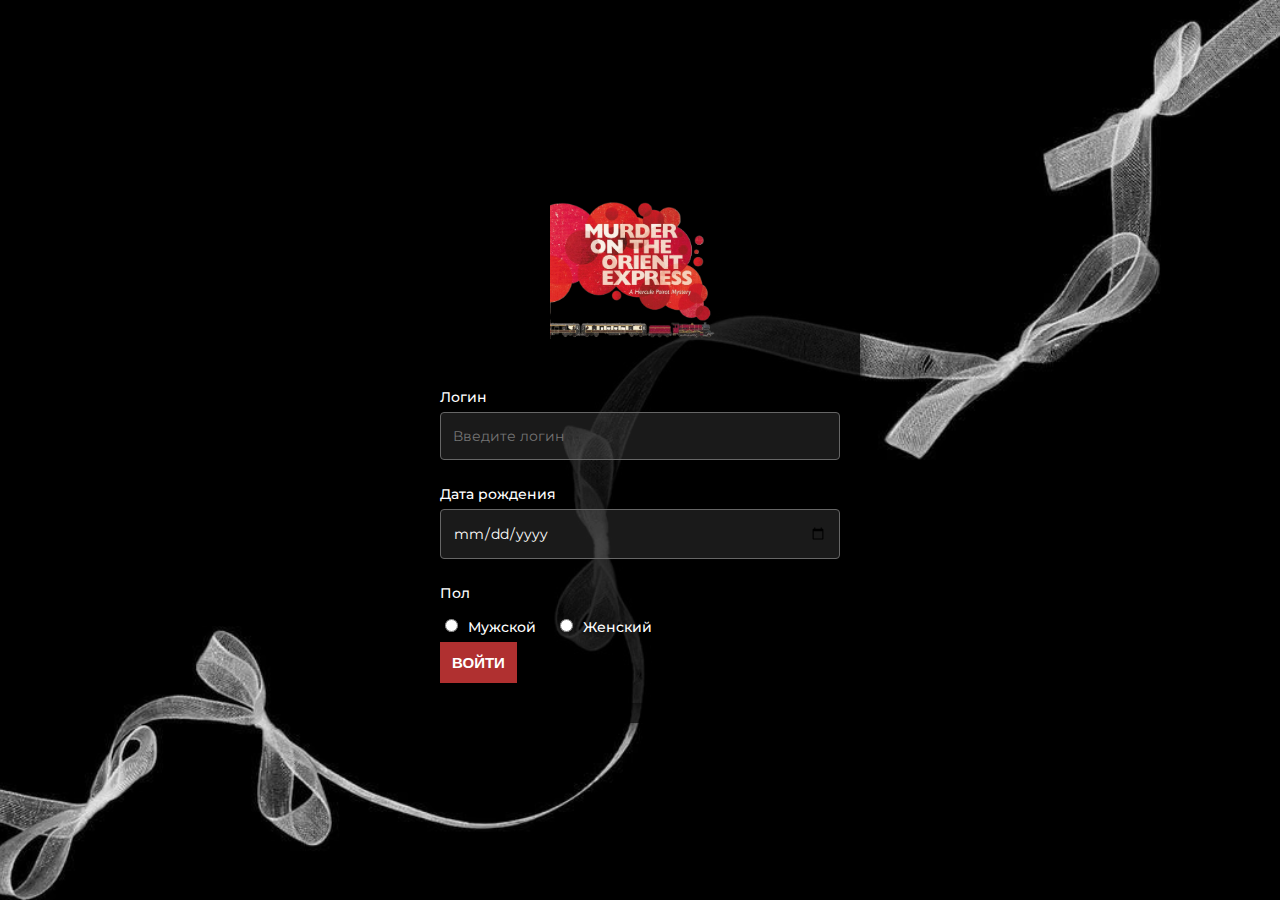
<file: index.html>
<!DOCTYPE html>
<html lang="ru">

<head>
    <meta charset="UTF-8">
    <meta name="viewport" content="width=device-width, initial-scale=1.0">
    <title>Авторизация</title>
    <link rel="stylesheet" href="index.css">
    <link href="https://fonts.googleapis.com/css2?family=Montserrat:wght@400;500;600&display=swap" rel="stylesheet">
</head>

<body class="light">
    <div id="auth_div">
        <div id="logo">
            <img src="img/лого.png" alt="Логотип">
        </div>

        <form id="auth_form" method="POST" action="description.html" novalidate>

            <div class="form-group">
                <label for="login">Логин</label>
                <input 
                    class="text" 
                    id="login" 
                    name="login" 
                    placeholder="Введите логин" 
                    required 
                    pattern="^[а-яА-ЯёЁ0-9]{4,10}$" 
                    title="Логин должен содержать от 4 до 10 символов: только русские буквы и цифры"
                >
                <div class="error-message" id="login-error" style="color: red; display: none;">
                    Логин должен содержать от 4 до 10 символов: только русские буквы и цифры.
                </div>
            </div>


            <div class="form-group">
                <label for="date">Дата рождения</label>
                <input 
                    class="date" 
                    id="date" 
                    name="date" 
                    placeholder="Дата рождения" 
                    type="date" 
                    min="1950-01-01" 
                    required
                >
                <div class="error-message" id="date-error" style="color: red; display: none;">
                    Укажите корректную дату рождения.
                </div>
            </div>


            <div class="form-group">
                <label>Пол</label>
                <div class="radio-group">
                    <input type="radio" id="male" name="gender" value="male" required>
                    <label for="male">Мужской</label>
                    <input type="radio" id="female" name="gender" value="female" required>
                    <label for="female">Женский</label>
                </div>
                <div class="error-message" id="gender-error" style="color: red; display: none;">
                    Пожалуйста, выберите пол.
                </div>
            </div>

            <button type="submit">Войти</button>
        </form>
    </div>

    <script src="index.js" defer></script>
    <script src="globalMenu.js" defer></script>
</body>

</html>
</file>
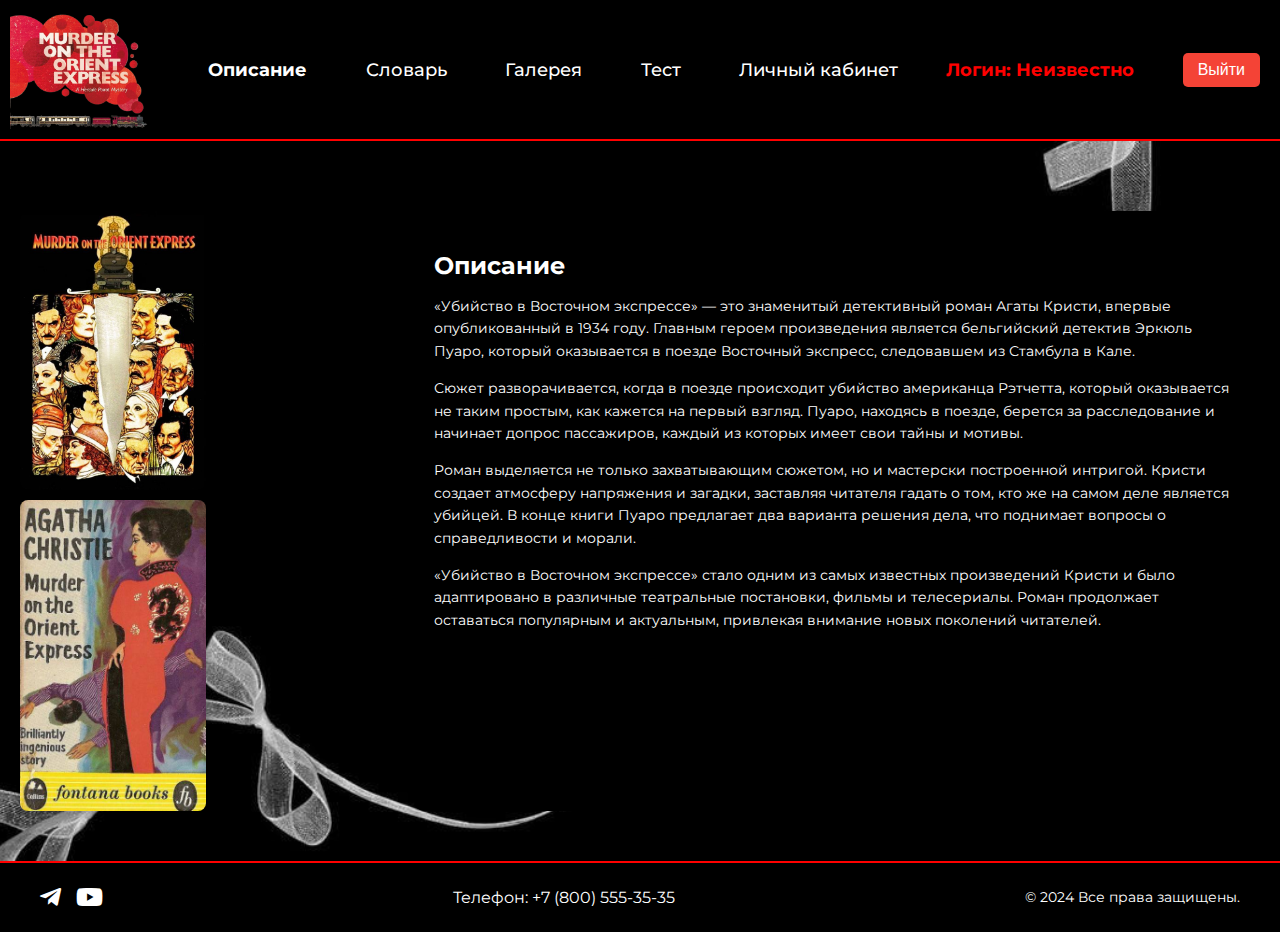
<file: description.html>
<!DOCTYPE html>
<html lang="ru">
<head>
    <meta charset="UTF-8">
    <meta name="viewport" content="width=device-width, initial-scale=1.0">
    <title>Описание - Убийство в Восточном экспрессе</title>
    <link rel="stylesheet" href="description.css"> 
    <link href="https://fonts.googleapis.com/css2?family=Montserrat:wght@400;500;700&display=swap&subset=cyrillic" rel="stylesheet">
    <link rel="stylesheet" href="https://cdnjs.cloudflare.com/ajax/libs/font-awesome/5.15.3/css/all.min.css">
</head>
<body>
    <div class="menu-container">
        <ul class="menu">
            <img src="img/лого.png" alt="Logo" class="menu-logo">
            <li><a href="description.html" class="active">Описание</a></li>
            <li><a href="dictionary.html">Словарь</a></li>
            <li><a href="gallery.html">Галерея</a></li>
            <li><a href="test.html">Тест</a></li>
            <li><a href="profile.html">Личный кабинет</a></li>

            <p id="login-display"></p>
            <button id="logout-btn">Выйти</button>
        </ul>    
    </div>
    
    <section class="content">
        <div class="book-covers">
            <img src="img/обл1.jpg" alt="Обложка книги 1" class="book-cover">
            <img src="img/обл2.jpg" alt="Обложка книги 2" class="book-cover">
        </div>
        <div class="description">
            <h2>Описание</h2>
            <p>«Убийство в Восточном экспрессе» — это знаменитый детективный роман Агаты Кристи, впервые опубликованный в 1934 году. Главным героем произведения является бельгийский детектив Эркюль Пуаро, который оказывается в поезде Восточный экспресс, следовавшем из Стамбула в Кале.</p>
            <p>Сюжет разворачивается, когда в поезде происходит убийство американца Рэтчетта, который оказывается не таким простым, как кажется на первый взгляд. Пуаро, находясь в поезде, берется за расследование и начинает допрос пассажиров, каждый из которых имеет свои тайны и мотивы.</p>
            <p>Роман выделяется не только захватывающим сюжетом, но и мастерски построенной интригой. Кристи создает атмосферу напряжения и загадки, заставляя читателя гадать о том, кто же на самом деле является убийцей. В конце книги Пуаро предлагает два варианта решения дела, что поднимает вопросы о справедливости и морали.</p>
            <p>«Убийство в Восточном экспрессе» стало одним из самых известных произведений Кристи и было адаптировано в различные театральные постановки, фильмы и телесериалы. Роман продолжает оставаться популярным и актуальным, привлекая внимание новых поколений читателей.</p>
        </div>
    </section>

    <footer class="footer">
        <div class="footer-content">
            <div class="footer-social">
                <a href="https://t.me/your_channel" target="_blank" class="social-icon telegram"><i class="fab fa-telegram-plane"></i></a>
                <a href="https://youtube.com" target="_blank" class="social-icon youtube"><i class="fab fa-youtube"></i></a>
            </div>
            <div class="footer-phone">
                <p>Телефон: +7 (800) 555-35-35</p>
            </div>
            <div class="footer-rights">
                <p>&copy; 2024 Все права защищены.</p>
            </div>
        </div>
    </footer>
    <script src="description.js"></script>
    <script src="globalMenu.js" defer></script>
</body>
</html>
</file>
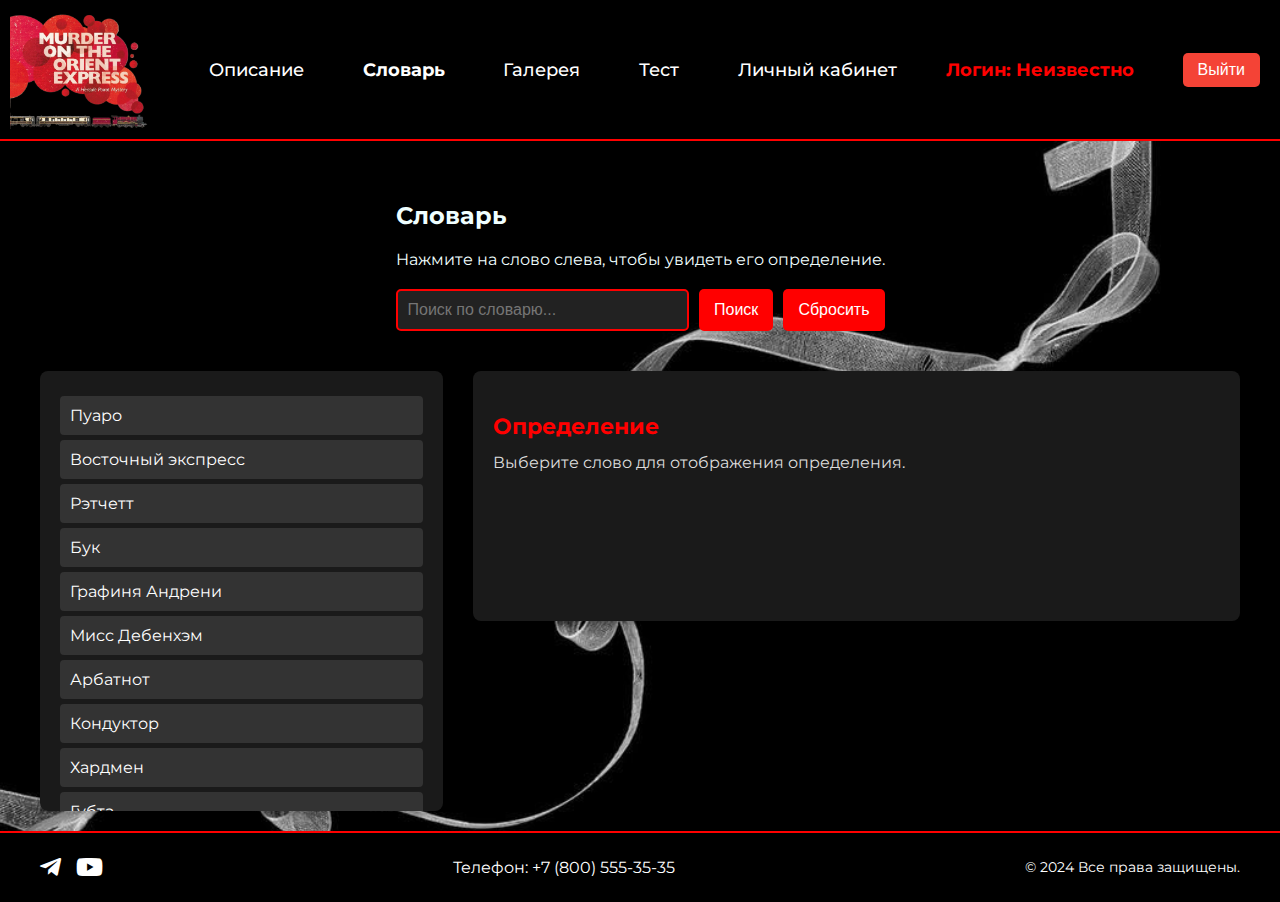
<file: dictionary.html>
<!DOCTYPE html>
<html lang="ru">
<head>
    <meta charset="UTF-8">
    <meta name="viewport" content="width=device-width, initial-scale=1.0">
    <title>Словарь - Убийство в восточном экспрессе</title>
    <link rel="stylesheet" href="dictionary.css"> 
    <link href="https://fonts.googleapis.com/css2?family=Montserrat:wght@400;500;700&display=swap&subset=cyrillic" rel="stylesheet">
    <link rel="stylesheet" href="https://cdnjs.cloudflare.com/ajax/libs/font-awesome/5.15.3/css/all.min.css">
</head>
<body>
    <div class="menu-container">
        <ul class="menu">
            <img src="img/лого.png" alt="Logo" class="menu-logo">
            <li><a href="description.html">Описание</a></li>
            <li><a href="dictionary.html" class="active">Словарь</a></li>
            <li><a href="gallery.html">Галерея</a></li>
            <li><a href="test.html">Тест</a></li>
            <li><a href="profile.html">Личный кабинет</a></li>
            <p id="login-display"></p> 
            <button id="logout-btn">Выйти</button>
        </ul>    
    </div>
    
    <section class="dictionary">
        <div class="description">
            <h2>Словарь</h2>
            <p>Нажмите на слово слева, чтобы увидеть его определение.</p>
            <div class="search-container">
                <input type="text" class="search-bar" id="searchInput" placeholder="Поиск по словарю...">
                <button onclick="searchWords()" class="search-btn">Поиск</button>
                <button onclick="resetSearch()" class="reset-btn">Сбросить</button>
            </div>
        </div>
    
        <div class="dictionary-container">
            <div class="word-list" id="wordList">
                <ul>
                    <li onclick="showDefinition('Пуаро')">Пуаро</li>
                    <li onclick="showDefinition('Восточный экспресс')">Восточный экспресс</li>
                    <li onclick="showDefinition('Рэтчетт')">Рэтчетт</li>
                    <li onclick="showDefinition('Бук')">Бук</li>
                    <li onclick="showDefinition('Графиня Андрени')">Графиня Андрени</li>
                    <li onclick="showDefinition('Мисс Дебенхэм')">Мисс Дебенхэм</li>
                    <li onclick="showDefinition('Арбатнот')">Арбатнот</li>
                    <li onclick="showDefinition('Кондуктор')">Кондуктор</li>
                    <li onclick="showDefinition('Хардмен')">Хардмен</li>
                    <li onclick="showDefinition('Губта')">Губта</li>
                </ul>
            </div>
            <div class="definition">
                <h3>Определение</h3>
                <p id="word-definition">Выберите слово для отображения определения.</p>
            </div>
        </div>
    </section>
    
    <footer class="footer">
        <div class="footer-content">
            <div class="footer-social">
                <a href="https://t.me/your_channel" target="_blank" class="social-icon telegram"><i class="fab fa-telegram-plane"></i></a>
                <a href="https://youtube.com" target="_blank" class="social-icon youtube"><i class="fab fa-youtube"></i></a>
            </div>
            <div class="footer-phone">
                <p>Телефон: +7 (800) 555-35-35</p>
            </div>
            <div class="footer-rights">
                <p>&copy; 2024 Все права защищены.</p>
            </div>
        </div>
    </footer>
    <script src="dictionary.js"></script>
    <script src="globalMenu.js" defer></script>
</body>
</html>
</file>
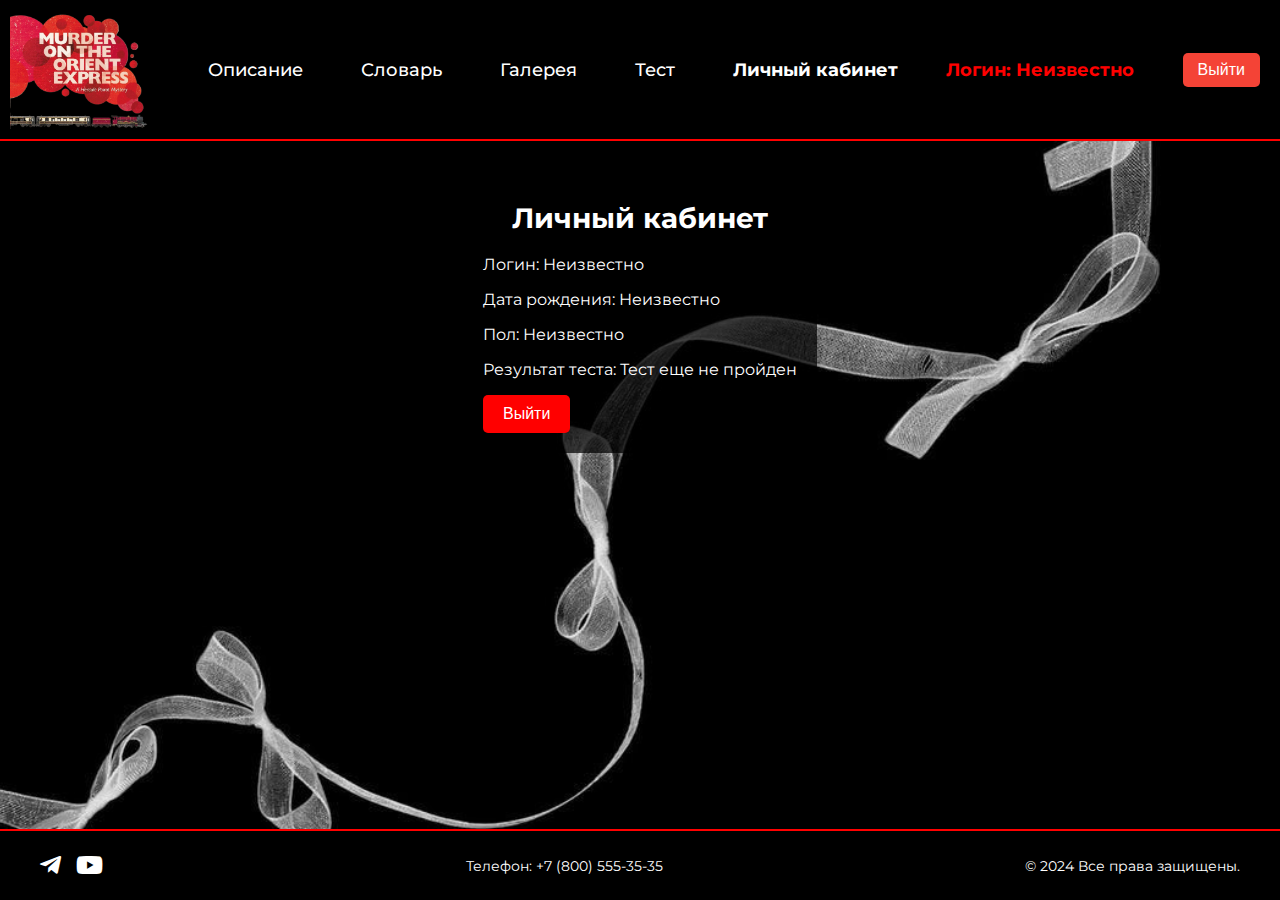
<file: profile.html>
<!DOCTYPE html>
<html lang="ru">
<head>
    <meta charset="UTF-8">
    <meta name="viewport" content="width=device-width, initial-scale=1.0">
    <title>Описание - Убийство в Восточном экспрессе</title>
    <link rel="stylesheet" href="profile.css"> 
    <link href="https://fonts.googleapis.com/css2?family=Montserrat:wght@400;500;700&display=swap&subset=cyrillic" rel="stylesheet">
    <link rel="stylesheet" href="https://cdnjs.cloudflare.com/ajax/libs/font-awesome/5.15.3/css/all.min.css">
</head>
<body>
    <div class="menu-container">
        <ul class="menu">
            <img src="img/лого.png" alt="Logo" class="menu-logo">
            <li><a href="description.html">Описание</a></li>
            <li><a href="dictionary.html">Словарь</a></li>
            <li><a href="gallery.html">Галерея</a></li>
            <li><a href="test.html">Тест</a></li>
            <li><a href="profile.html" class="active">Личный кабинет</a></li>
            <p id="login-display"></p> 
            <button id="logout-btn">Выйти</button>
        </ul>    
    </div>

    <main>
        <h2>Личный кабинет</h2>
        <p id="user-info"></p>
        <button id="logout">Выйти</button>
    </main>

    <footer class="footer">
        <div class="footer-content">
            <div class="footer-social">
                <a href="https://t.me/your_channel" target="_blank" class="social-icon telegram"><i class="fab fa-telegram-plane"></i></a>
                <a href="https://youtube.com" target="_blank" class="social-icon youtube"><i class="fab fa-youtube"></i></a>
            </div>
            <div class="footer-phone">
                <p>Телефон: +7 (800) 555-35-35</p>
            </div>
            <div class="footer-rights">
                <p>&copy; 2024 Все права защищены.</p>
            </div>
        </div>
    </footer>
    
    <script src="profile.js"></script>
    <script src="globalMenu.js" defer></script>
</body>
</html>
</file>
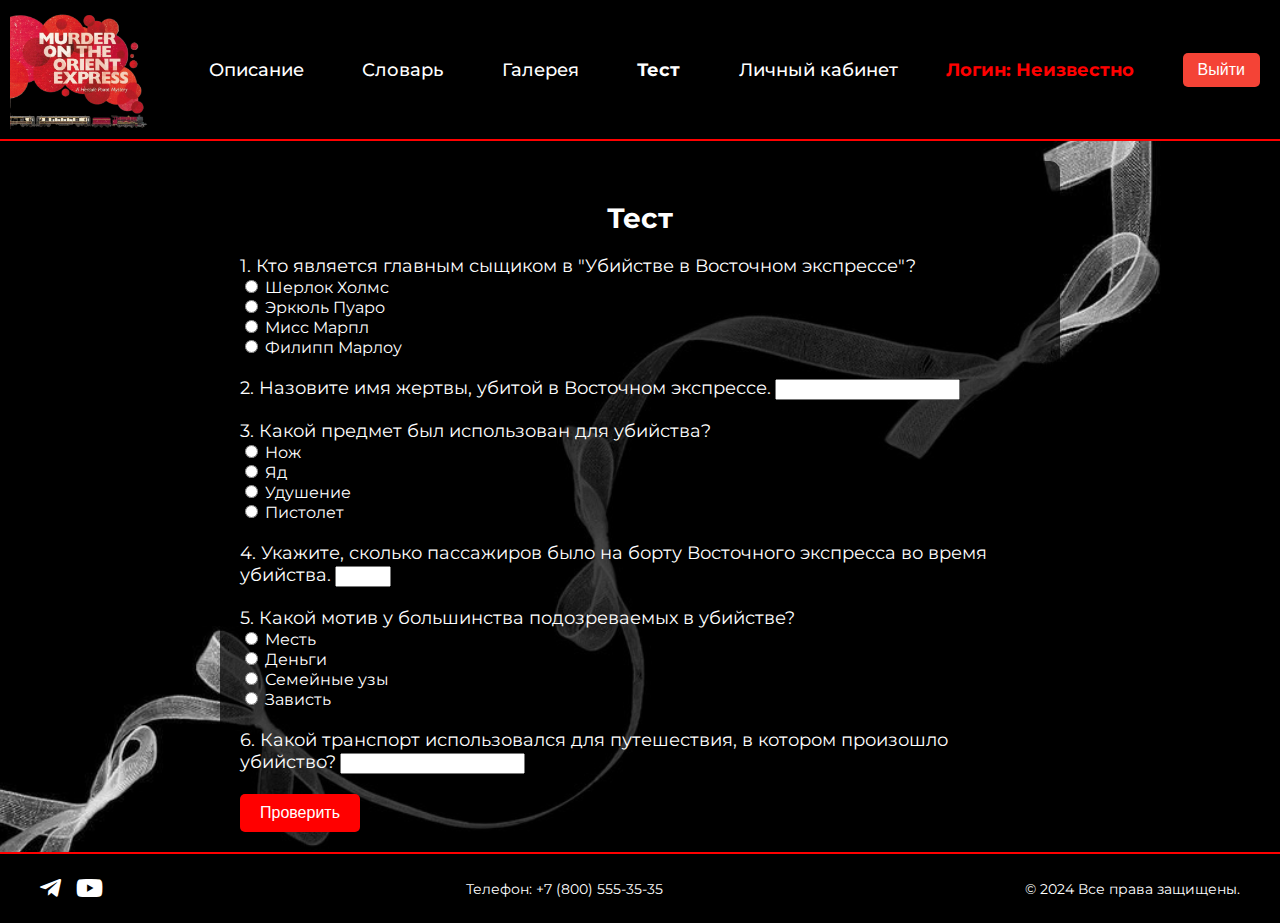
<file: test.html>
<!DOCTYPE html>
<html lang="ru">
<head>
    <meta charset="UTF-8">
    <meta name="viewport" content="width=device-width, initial-scale=1.0">
    <title>Описание - Убийство в Восточном экспрессе</title>
    <link rel="stylesheet" href="test.css"> 
    <link href="https://fonts.googleapis.com/css2?family=Montserrat:wght@400;500;700&display=swap&subset=cyrillic" rel="stylesheet">
    <link rel="stylesheet" href="https://cdnjs.cloudflare.com/ajax/libs/font-awesome/5.15.3/css/all.min.css">
</head>
<body>
    <div class="menu-container">
        <ul class="menu">
            <img src="img/лого.png" alt="Logo" class="menu-logo">
            <li><a href="description.html">Описание</a></li>
            <li><a href="dictionary.html">Словарь</a></li>
            <li><a href="gallery.html">Галерея</a></li>
            <li><a href="test.html" class="active">Тест</a></li>
            <li><a href="profile.html">Личный кабинет</a></li>
            <p id="login-display"></p> 
            <button id="logout-btn">Выйти</button>
        </ul>    
    </div>

    <main>
        <h2>Тест</h2>
        <form id="test-form" method="POST" action="">
            <div class="question">
                <label>1. Кто является главным сыщиком в "Убийстве в Восточном экспрессе"?</label>
                <div>
                    <input type="radio" name="question1" value="Шерлок Холмс"> Шерлок Холмс<br>
                    <input type="radio" name="question1" value="Эркюль Пуаро"> Эркюль Пуаро<br>
                    <input type="radio" name="question1" value="Мисс Марпл"> Мисс Марпл<br>
                    <input type="radio" name="question1" value="Филипп Марлоу"> Филипп Марлоу<br>
                </div>
                <div class="result" id="result-question1"></div>
            </div>

            <div class="question">
                <label>2. Назовите имя жертвы, убитой в Восточном экспрессе.</label>
                <input type="text" name="question2" pattern="[А-Яа-я\s]+" title="Используйте только русские буквы.">
                <div class="result" id="result-question2"></div>
            </div>

            <div class="question">
                <label>3. Какой предмет был использован для убийства?</label>
                <div>
                    <input type="radio" name="question3" value="Нож"> Нож<br>
                    <input type="radio" name="question3" value="Яд"> Яд<br>
                    <input type="radio" name="question3" value="Удушение"> Удушение<br>
                    <input type="radio" name="question3" value="Пистолет"> Пистолет<br>
                </div>
                <div class="result" id="result-question3"></div>
            </div>

            <div class="question">
                <label>4. Укажите, сколько пассажиров было на борту Восточного экспресса во время убийства.</label>
                <input type="number" name="question4" min="0" max="20">
                <div class="result" id="result-question4"></div>
            </div>

            <div class="question">
                <label>5. Какой мотив у большинства подозреваемых в убийстве?</label>
                <div>
                    <input type="radio" name="question5" value="Месть"> Месть<br>
                    <input type="radio" name="question5" value="Деньги"> Деньги<br>
                    <input type="radio" name="question5" value="Семейные узы"> Семейные узы<br>
                    <input type="radio" name="question5" value="Зависть"> Зависть<br>
                </div>
                <div class="result" id="result-question5"></div>
            </div>

            <div class="question">
                <label>6. Какой транспорт использовался для путешествия, в котором произошло убийство?</label>
                <input type="text" name="question6" pattern="[А-Яа-я\s]+" title="Используйте только русские буквы.">
                <div class="result" id="result-question6"></div>
            </div>

            <button type="submit">Проверить</button>
        </form>
        
        <div id="final-result"></div>
        
        <button id="restart-btn" style="display: none;">Пройти тест снова</button>
    </main>
    
    <footer class="footer">
        <div class="footer-content">
            <div class="footer-social">
                <a href="https://t.me/your_channel" target="_blank" class="social-icon telegram"><i class="fab fa-telegram-plane"></i></a>
                <a href="https://youtube.com" target="_blank" class="social-icon youtube"><i class="fab fa-youtube"></i></a>
            </div>
            <div class="footer-phone">
                <p>Телефон: +7 (800) 555-35-35</p>
            </div>
            <div class="footer-rights">
                <p>&copy; 2024 Все права защищены.</p>
            </div>
        </div>
    </footer>
    
    <script src="test.js"></script>
    <script src="globalMenu.js" defer></script>
</body>
</html>
</file>
<file: index.css>
body {
    color: #d4c2a5;
    background: url('img/фон.jpg') no-repeat center center fixed;
    background-size: cover;
    font-family: 'Montserrat', sans-serif;
    display: flex;
    justify-content: center;
    align-items: center;
    height: 100vh;
    margin: 0;
    overflow: hidden;
}

#auth_div {
    display: flex;
    flex-direction: column;
    align-items: center;
    background: rgba(0, 0, 0, 0.8);
    padding: 20px;
    border-radius: 10px;
    box-shadow: 0px 6px 15px rgba(0, 0, 0, 0.6);
    max-width: 400px;
    width: 90%;
}

#logo img {
    max-width: 180px;
    margin-bottom: 15px;
}

form {
    background-color: rgba(30, 30, 30, 0);
    padding: 20px;
    border-radius: 6px;
    box-shadow: 0px 4px 12px rgba(0, 0, 0, 0.5);
    width: 100%;
    color: #d4c2a5;
}

h2 {
    text-align: center;
    font-size: 24px;
    color: #fff;
    margin-bottom: 20px;
    font-weight: 600;
    letter-spacing: 1px;
}

label {
    display: block;
    margin: 10px 0 6px;
    font-size: 14px;
    color: #fff;
    font-weight: 500;
}

input[type="text"], input[type="date"] {
    font-family: 'Montserrat', sans-serif;
    width: 100%;
    padding: 14px 12px;
    margin-bottom: 15px;
    border: 1px solid #666;
    border-radius: 4px;
    background: rgba(255, 255, 255, 0.1);
    color: #fff;
    box-sizing: border-box;
    font-size: 14px;
    outline: none;
}

input:focus {
    border-color: #b03030;
    box-shadow: 0 0 5px rgba(176, 48, 48, 0.6);
}

button {
    background-color: #b03030;
    color: #fff;
    border: none;
    font-size: 15px;
    font-weight: 600;
    cursor: pointer;
    transition: all 0.3s ease;
    text-transform: uppercase;
    padding: 12px;
}

button:hover {
    background-color: #7d2222;
    transform: translateY(-2px);
}

/* Гендерные радио-кнопки */
.gender-container {
    display: flex;
    align-items: center;
    margin-bottom: 15px;
}

div input[type="radio"] {
    margin-right: 6px;
}

div label {
    margin-right: 15px;
    font-size: 14px;
    color: #fff;
    display: inline-block;
}

/* Responsive */
@media (max-width: 600px) {
    #auth_div {
        padding: 15px;
        max-width: 350px;
    }
    form {
        padding: 15px;
    }
    h2 {
        font-size: 20px;
    }
}


/* Стили для полей ввода */
#login, #date {
    font-family: 'Montserrat', sans-serif;
    width: 100%;
    padding: 14px 12px;
    margin-bottom: 15px;
    border: 1px solid #666;
    border-radius: 4px;
    background: rgba(255, 255, 255, 0.1);
    color: #fff;
    box-sizing: border-box;
    font-size: 14px;
    outline: none;
}
</file>
<file: description.css>
body {
    color: azure;
    background-image: url('img/фон.jpg');
    background-size: cover;
    background-position: center;
    background-repeat: no-repeat;
    background-attachment: fixed;
    display: flex;
    flex-direction: column;
    min-height: 100vh;
    margin: 0;
    font-family: 'Montserrat', sans-serif;
}

.menu-container {
    padding: 10px 0;
    background-color: black; 
    width: 100%;
    margin-bottom: 20px;
    border-bottom: 2px solid red; 
}

.menu {
    display: flex;
    justify-content: space-between;
    align-items: center;
    flex-wrap: wrap;
    padding: 0;
    margin: 0;
    list-style: none;
}

.menu-logo {
    width: 20%;
    max-width: 150px;
    height: auto;
    margin-left: 10px;
    flex-shrink: 0;
}

.menu a {
    text-decoration: none;
    color: white;
    padding: 5px 10px;
    font-weight: 500;
    font-size: 18px;
    transition: color 0.3s ease, transform 0.3s ease;
}

.menu a:hover {
    color: red;
    transform: scale(1.1);
}

.menu a.active {
    color: white;
    border-radius: 5px;
    font-weight: bold;
    transition: font-size 0.3s ease;
}

/* Стили для отображения логина */
#login-display {
    color: red; 
    font-size: 18px;
    font-weight: bold; 
    margin-right: 10px;
}

/* Стиль кнопки выхода */
#logout-btn {
    padding: 8px 15px;
    background-color: #f44336; 
    color: white;
    border: none;
    border-radius: 5px;
    cursor: pointer;
    font-size: 16px;
    transition: background-color 0.3s ease;
    margin-right: 20px;
}


#logout-btn:hover {
    background-color: #d32f2f;
}

.content {
    display: flex;
    justify-content: space-between;
    margin: 30px 0;
    padding: 20px;
}

.book-covers {
    display: flex;
    flex-direction: column;
    gap: 10px; 
    width: 30%;
}

.book-cover {
    max-width: 50%; 
    height: auto;
    border-radius: 8px;
    box-shadow: 0 4px 8px rgba(0, 0, 0, 0.3);
}

.description {
    padding: 20px;
    background-color: black; 
    color: white; 
    border-radius: 10px;
    width: 65%;
    margin-left: 20px;
    font-size: 16px;
}

.description h2, .description h3 {
    color: #ffffff;
}

.description h2 {
    font-size: 24px;
    font-weight: 700;
    margin-bottom: 15px;
}

.description p {
    font-size: 14px;
    line-height: 1.6;
    margin-bottom: 15px;
}

.footer {
    background-color: black;
    color: white;
    padding: 20px 0;
    text-align: center;
    border-top: 2px solid red;
    margin-top: auto;
}

.footer-content {
    display: flex;
    justify-content: space-between;
    align-items: center;
    width: 100%;
    max-width: 1200px;
    margin: 0 auto;
    padding: 0 20px;
}

.footer-social {
    display: flex;
    gap: 15px;
}

.footer-social a {
    color: white;
    text-decoration: none;
    font-size: 24px;
}

.footer-social a:hover {
    opacity: 0.7;
}

.footer-phone {
    color: white;
    font-size: 16px;
}

.footer-rights {
    text-align: right;
    font-size: 14px;
}

.footer-phone p,
.footer-rights p {
    margin: 0;
}

/* Дополнительные стили для адаптивности */
@media (max-width: 768px) {
    .footer-content {
        flex-direction: column;
        text-align: center;
    }

    .footer-social {
        margin-bottom: 10px;
    }

    .footer-phone,
    .footer-rights {
        margin-bottom: 10px;
    }
}

@media (max-width: 768px) {
    .menu-container {
        width: 100%;
    }

    .menu {
        justify-content: center;
        flex-direction: column;
        align-items: center;
    }

    .menu li {
        margin: 10px 0;
    }

    .menu-logo {
        width: 40%;
        max-width: 200px;
        margin: 10px auto;
    }

    .content {
        flex-direction: column;
        align-items: center;
    }

    .book-covers {
        width: 100%;
        align-items: center;
    }

    .description {
        width: 100%;
        margin-left: 0;
    }
}
</file>
<file: dictionary.css>
/* Основные стили */
body {
    color: azure;
    background-image: url('img/фон.jpg');
    background-size: cover;
    background-position: center;
    background-repeat: no-repeat;
    background-attachment: fixed;
    display: flex;
    flex-direction: column;
    min-height: 100vh;
    margin: 0;
    font-family: 'Montserrat', sans-serif;
}

.menu-container {
    padding: 10px 0;
    background-color: black; 
    width: 100%;
    margin-bottom: 20px;
    border-bottom: 2px solid red; 
}

.menu {
    display: flex;
    justify-content: space-between;
    align-items: center;
    flex-wrap: wrap;
    padding: 0;
    margin: 0;
    list-style: none;
}

.menu-logo {
    width: 20%;
    max-width: 150px;
    height: auto;
    margin-left: 10px;
    flex-shrink: 0;
}

.menu a {
    text-decoration: none;
    color: white;
    padding: 5px 10px;
    font-weight: 500;
    font-size: 18px;
    transition: color 0.3s ease, transform 0.3s ease;
}

.menu a:hover {
    color: red;
    transform: scale(1.1);
}

.menu a.active {
    color: white;
    border-radius: 5px;
    font-weight: bold;
    transition: font-size 0.3s ease;
}
/* Стили для отображения логина */
#login-display {
    color: red; 
    font-size: 18px; 
    font-weight: bold; 
    margin-right: 10px;
}

/* Стиль кнопки выхода */
#logout-btn {
    padding: 8px 15px;
    background-color: #f44336; 
    color: white;
    border: none;
    border-radius: 5px;
    cursor: pointer;
    font-size: 16px;
    transition: background-color 0.3s ease;
    margin-right: 20px;
}

#logout-btn:hover {
    background-color: #d32f2f;
}

/* Основная часть словаря */
.dictionary {
    display: flex;
    flex-direction: column;
    align-items: center;
    padding: 20px;
}

.dictionary-container {
    display: flex;
    justify-content: center;
    gap: 30px;
    margin-top: 20px;
    width: 100%;
    max-width: 1200px;
}

.word-list {
    flex: 1;
    background: #1a1a1a;
    padding: 20px;
    border-radius: 8px;
    box-shadow: 0 4px 6px rgba(0, 0, 0, 0.3);
    max-height: 400px;
    overflow-y: auto; 
}

.word-list ul {
    list-style: none;
    padding: 0;
    margin: 0;
}

.word-list li {
    padding: 10px;
    margin: 5px 0;
    background: #333;
    color: white;
    border-radius: 4px;
    cursor: pointer;
    transition: background-color 0.3s ease;
}

.word-list li:hover {
    background: red;
    color: white;
    transform: scale(1.05);
}

/* Определение */
.definition {
    flex: 2;
    background: #1a1a1a;
    padding: 20px;
    border-radius: 8px;
    box-shadow: 0 4px 6px rgba(0, 0, 0, 0.3);
    display: flex;
    flex-direction: column;
    justify-content: flex-start;
    height: 250px; 
    overflow-y: auto; 
    box-sizing: border-box; 
}

.definition h3 {
    font-size: 22px;
    font-weight: 700;
    color: red;
    margin-bottom: 10px;
}

.definition p {
    font-size: 16px;
    line-height: 1.6;
    color: #ddd;
    margin: 0;
}

/* Поле поиска */
.search-container {
    display: flex;
    justify-content: center;
    gap: 10px;
    margin: 20px 0;
    width: 100%;
}

.search-bar {
    flex: 2;
    padding: 10px;
    border: 2px solid red;
    border-radius: 5px;
    font-size: 16px;
    background-color: #222;
    color: white;
}

.search-btn,
.reset-btn {
    padding: 10px 15px;
    background-color: red;
    border: none;
    border-radius: 5px;
    color: white;
    cursor: pointer;
    font-size: 16px;
    transition: background-color 0.3s ease;
}

.search-btn:hover,
.reset-btn:hover {
    background-color: darkred;
}

/* Footer */
.footer {
    background-color: black;
    color: white;
    padding: 20px 0;
    text-align: center;
    border-top: 2px solid red;
    margin-top: auto;
}

.footer-content {
    display: flex;
    justify-content: space-between;
    align-items: center;
    width: 100%;
    max-width: 1200px;
    margin: 0 auto;
    padding: 0 20px;
}

.footer-social {
    display: flex;
    gap: 15px;
}

.footer-social a {
    color: white;
    text-decoration: none;
    font-size: 24px;
}

.footer-social a:hover {
    opacity: 0.7;
}

.footer-phone {
    color: white;
    font-size: 16px;
}

.footer-rights {
    text-align: right;
    font-size: 14px;
}

.footer-phone p,
.footer-rights p {
    margin: 0;
}

/* Адаптивность */
@media (max-width: 768px) {
    .footer-content {
        flex-direction: column;
        text-align: center;
    }

    .footer-social {
        margin-bottom: 10px;
    }

    .footer-phone,
    .footer-rights {
        margin-bottom: 10px;
    }

    .dictionary-container {
        flex-direction: column;
    }

    .definition,
    .word-list {
        width: 100%;
        max-height: none;
    }
}
</file>
<file: profile.css>
/* Основные стили */
body {
    color: azure;
    background-image: url('img/фон.jpg');
    background-size: cover;
    background-position: center;
    background-repeat: no-repeat;
    background-attachment: fixed;
    display: flex;
    flex-direction: column;
    min-height: 100vh;
    margin: 0;
    font-family: 'Montserrat', sans-serif;
}

h2 {
    text-align: center;
    color: white;
    margin: 20px 0;
    font-size: 28px;
}

/* Меню */
.menu-container {
    padding: 10px 0;
    background-color: black;
    width: 100%;
    margin-bottom: 20px;
    border-bottom: 2px solid red;
}

.menu {
    display: flex;
    justify-content: space-between;
    align-items: center;
    flex-wrap: wrap;
    padding: 0;
    margin: 0;
    list-style: none;
}

.menu-logo {
    width: 150px;
    height: auto;
    margin-left: 10px;
    flex-shrink: 0;
}

.menu a {
    text-decoration: none;
    color: white;
    padding: 5px 10px;
    font-weight: 500;
    font-size: 18px;
    transition: color 0.3s ease, transform 0.3s ease;
}

.menu a:hover {
    color: red;
    transform: scale(1.1);
}

.menu a.active {
    font-weight: bold;
}

/* Стиль кнопки выхода */
#logout-btn {
    padding: 8px 15px;
    background-color: #f44336; 
    color: white;
    border: none;
    border-radius: 5px;
    cursor: pointer;
    font-size: 16px;
    transition: background-color 0.3s ease;
    margin-right: 20px;
}
/* Стили для отображения логина */
#login-display {
    color: red; 
    font-size: 18px; 
    font-weight: bold; 
    margin-right: 10px;
}

#logout-btn:hover {
    background-color: #d32f2f;
}

/* Стили для теста */
main {
    padding: 20px;
    background-color: rgba(0, 0, 0, 0.7);
    max-width: 800px;
    margin: 0 auto;
    border-radius: 10px;
    color: white;
}

.question {
    margin-bottom: 20px;
}

.question label {
    font-size: 18px;
}

.result {
    margin-top: 10px;
    font-size: 16px;
    color: yellow;
}

button {
    padding: 10px 20px;
    font-size: 16px;
    color: white;
    background-color: red;
    border: none;
    border-radius: 5px;
    cursor: pointer;
    transition: background-color 0.3s ease, transform 0.2s ease;
}

button:hover {
    background-color: darkred;
    transform: scale(1.05);
}

/* Footer */
.footer {
    background-color: black;
    color: white;
    padding: 20px 0;
    text-align: center;
    margin-top: auto;
    border-top: 2px solid red;
}

.footer-content {
    display: flex;
    justify-content: space-between;
    align-items: center;
    max-width: 1200px;
    margin: 0 auto;
    padding: 0 20px;
}

.footer-social {
    display: flex;
    gap: 15px;
}

.footer-social a {
    color: white;
    text-decoration: none;
    font-size: 24px;
    transition: color 0.3s ease, transform 0.3s ease;
}

.footer-social a:hover {
    color: red;
    transform: scale(1.1);
}

.footer-phone,
.footer-rights {
    font-size: 14px;
}

.footer-phone p,
.footer-rights p {
    margin: 0;
}

.footer-rights {
    text-align: right;
}

/* Адаптивность */
@media (max-width: 768px) {
    .menu-container {
        width: 100%;
    }

    .menu {
        justify-content: center;
        flex-direction: column;
        align-items: center;
    }

    .menu li {
        margin: 10px 0;
    }

    .menu-logo {
        width: 40%;
        max-width: 200px;
        margin: 10px auto;
    }

    .content {
        flex-direction: column;
        align-items: center;
    }

    .book-covers {
        width: 100%;
        align-items: center;
    }

    .description {
        width: 100%;
        margin-left: 0;
    }
}
</file>
<file: test.css>
/* Основные стили */
body {
    color: azure;
    background-image: url('img/фон.jpg');
    background-size: cover;
    background-position: center;
    background-repeat: no-repeat;
    background-attachment: fixed;
    display: flex;
    flex-direction: column;
    min-height: 100vh;
    margin: 0;
    font-family: 'Montserrat', sans-serif;
}

h2 {
    text-align: center;
    color: white;
    margin: 20px 0;
    font-size: 28px;
}

/* Меню */
.menu-container {
    padding: 10px 0;
    background-color: black;
    width: 100%;
    margin-bottom: 20px;
    border-bottom: 2px solid red;
}

.menu {
    display: flex;
    justify-content: space-between;
    align-items: center;
    flex-wrap: wrap;
    padding: 0;
    margin: 0;
    list-style: none;
}

.menu-logo {
    width: 150px;
    height: auto;
    margin-left: 10px;
    flex-shrink: 0;
}

.menu a {
    text-decoration: none;
    color: white;
    padding: 5px 10px;
    font-weight: 500;
    font-size: 18px;
    transition: color 0.3s ease, transform 0.3s ease;
}

.menu a:hover {
    color: red;
    transform: scale(1.1);
}

.menu a.active {
    font-weight: bold;
}
/* Стили для отображения логина */
#login-display {
    color: red; 
    font-size: 18px; 
    font-weight: bold; 
    margin-right: 10px;
}
/* Стиль кнопки выхода */
#logout-btn {
    padding: 8px 15px;
    background-color: #f44336; 
    color: white;
    border: none;
    border-radius: 5px;
    cursor: pointer;
    font-size: 16px;
    transition: background-color 0.3s ease;
    margin-right: 20px;
}

#logout-btn:hover {
    background-color: #d32f2f;
}

/* Стили для теста */
main {
    padding: 20px;
    background-color: rgba(0, 0, 0, 0.7);
    max-width: 800px;
    margin: 0 auto;
    border-radius: 10px;
    color: white;
}

.question {
    margin-bottom: 20px;
}

.question label {
    font-size: 18px;
}

.result {
    margin-top: 10px;
    font-size: 16px;
    color: yellow;
}

button {
    padding: 10px 20px;
    font-size: 16px;
    color: white;
    background-color: red;
    border: none;
    border-radius: 5px;
    cursor: pointer;
    transition: background-color 0.3s ease, transform 0.2s ease;
}

button:hover {
    background-color: darkred;
    transform: scale(1.05);
}

/* Footer */
.footer {
    background-color: black;
    color: white;
    padding: 20px 0;
    text-align: center;
    margin-top: auto;
    border-top: 2px solid red;
}

.footer-content {
    display: flex;
    justify-content: space-between;
    align-items: center;
    max-width: 1200px;
    margin: 0 auto;
    padding: 0 20px;
}

.footer-social {
    display: flex;
    gap: 15px;
}

.footer-social a {
    color: white;
    text-decoration: none;
    font-size: 24px;
    transition: color 0.3s ease, transform 0.3s ease;
}

.footer-social a:hover {
    color: red;
    transform: scale(1.1);
}

.footer-phone,
.footer-rights {
    font-size: 14px;
}

.footer-phone p,
.footer-rights p {
    margin: 0;
}

.footer-rights {
    text-align: right;
}

/* Адаптивность */
@media (max-width: 768px) {
    .menu-container {
        width: 100%;
    }

    .menu {
        justify-content: center;
        flex-direction: column;
        align-items: center;
    }

    .menu li {
        margin: 10px 0;
    }

    .menu-logo {
        width: 40%;
        max-width: 200px;
        margin: 10px auto;
    }

    .content {
        flex-direction: column;
        align-items: center;
    }

    .book-covers {
        width: 100%;
        align-items: center;
    }

    .description {
        width: 100%;
        margin-left: 0;
    }
}
</file>
